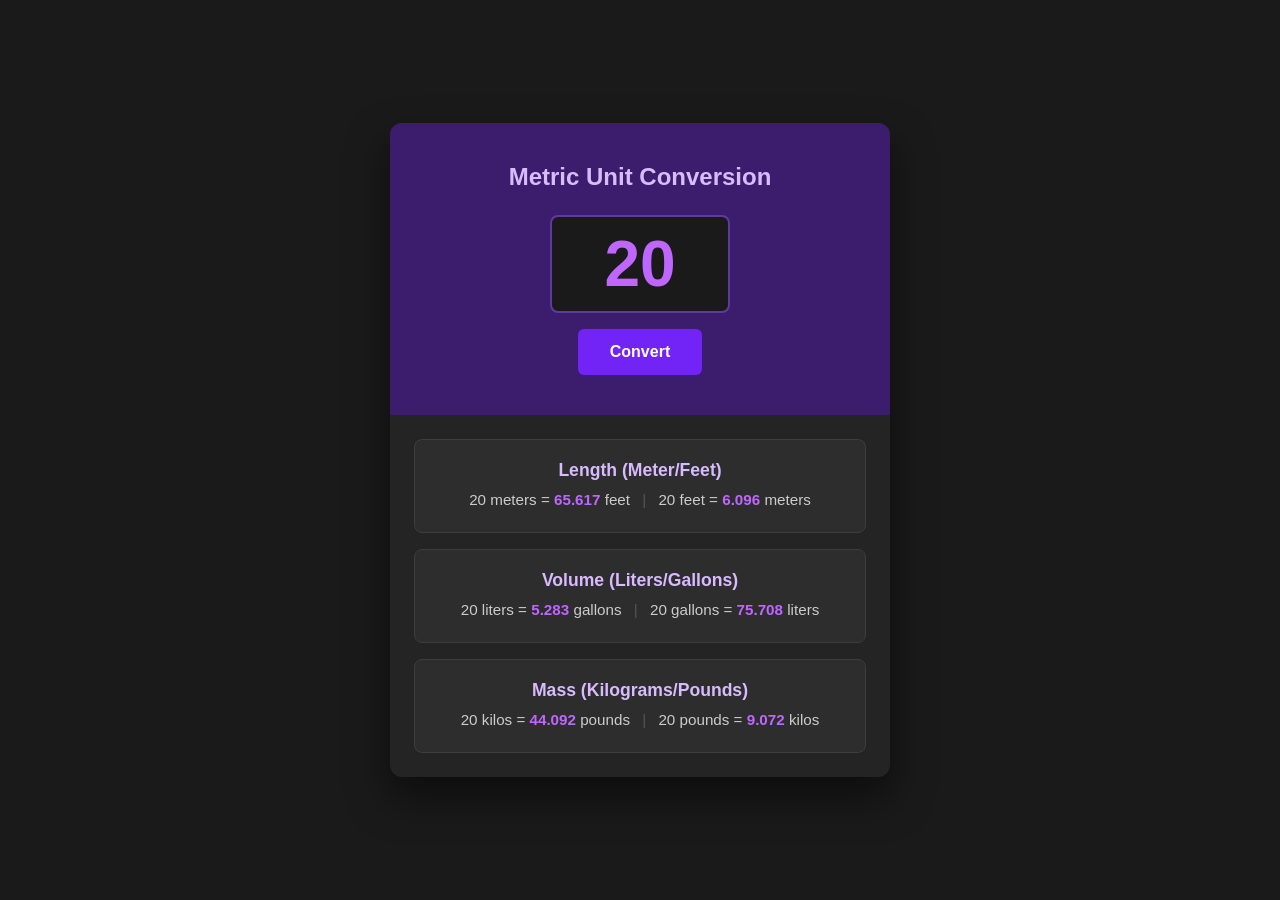
<file: unit-converter/index.html>
<!DOCTYPE html>
<html lang="en">
<head>
    <meta charset="UTF-8">
    <meta name="viewport" content="width=device-width, initial-scale=1.0">
    <title>Dark Unit Converter</title>
    <link rel="stylesheet" href="style.css">
</head>
<body>
    <div class="converter-container">
        <!-- Header Section -->
        <header class="header">
            <h1>Metric Unit Conversion</h1>
            <div class="input-group">
                <input type="number" id="input-number" class="input-field" value="20">
                <button id="convert-btn" class="convert-btn">Convert</button>
            </div>
        </header>

        <!-- Results Section -->
        <main class="results-section">
            <!-- Length Card -->
            <div class="result-card">
                <h2 class="card-title">Length (Meter/Feet)</h2>
                <p id="length-results" class="conversion-text">
                    <span class="unit-input">20</span> meters = <span id="meter-to-feet" class="result-number">65.616</span> feet 
                    <span class="pipe-separator">|</span> 
                    <span class="unit-input">20</span> feet = <span id="feet-to-meter" class="result-number">6.096</span> meters
                </p>
            </div>

            <!-- Volume Card -->
            <div class="result-card">
                <h2 class="card-title">Volume (Liters/Gallons)</h2>
                <p id="volume-results" class="conversion-text">
                    <span class="unit-input">20</span> liters = <span id="liters-to-gallons" class="result-number">5.283</span> gallons 
                    <span class="pipe-separator">|</span> 
                    <span class="unit-input">20</span> gallons = <span id="gallons-to-liters" class="result-number">75.708</span> liters
                </p>
            </div>

            <!-- Mass Card -->
            <div class="result-card">
                <h2 class="card-title">Mass (Kilograms/Pounds)</h2>
                <p id="mass-results" class="conversion-text">
                    <span class="unit-input">20</span> kilos = <span id="kilos-to-pounds" class="result-number">44.092</span> pounds 
                    <span class="pipe-separator">|</span> 
                    <span class="unit-input">20</span> pounds = <span id="pounds-to-kilos" class="result-number">9.072</span> kilos
                </p>
            </div>
        </main>
    </div>
    <script src="script.js"></script>
</body>
</html>
</file>
<file: unit-converter/style.css>
/* CSS Reset and Global Styles */
* {
    margin: 0;
    padding: 0;
    box-sizing: border-box;
}

body {
    font-family: 'Inter', -apple-system, BlinkMacSystemFont, "Segoe UI", Roboto, sans-serif;
    background-color: #1a1a1a;
    color: #f0f0f0;
    display: flex;
    justify-content: center;
    align-items: center;
    min-height: 100vh;
    padding: 20px;
}

/* Main Container */
.converter-container {
    background-color: #242424;
    width: 100%;
    max-width: 500px;
    border-radius: 12px;
    overflow: hidden;
    box-shadow: 0 20px 40px rgba(0, 0, 0, 0.5);
}

/* Header Section */
.header {
    background-color: #3b1c6d;
    padding: 40px 20px;
    text-align: center;
}

.header h1 {
    color: #d8baff;
    font-size: 1.5rem;
    margin-bottom: 24px;
    font-weight: 700;
}

.input-group {
    display: flex;
    flex-direction: column;
    align-items: center;
    gap: 16px;
}

.input-field {
    background-color: #1a1a1a;
    color: #bf66ff;
    font-size: 4rem;
    font-weight: 800;
    border: 2px solid #5d3b9e;
    border-radius: 8px;
    padding: 10px;
    width: 180px;
    text-align: center;
    outline: none;
    transition: border-color 0.2s;
}

.input-field:focus {
    border-color: #7124f5;
}

/* Hide number arrows */
.input-field::-webkit-outer-spin-button,
.input-field::-webkit-inner-spin-button {
    -webkit-appearance: none;
    margin: 0;
}
.input-field[type=number] {
    -moz-appearance: textfield;
}

.convert-btn {
    background-color: #7124f5;
    color: white;
    border: none;
    border-radius: 6px;
    padding: 14px 32px;
    font-size: 1rem;
    font-weight: 600;
    cursor: pointer;
    transition: transform 0.1s, background-color 0.2s;
}

.convert-btn:active {
    transform: scale(0.98);
}

.convert-btn:hover {
    background-color: #5d1be3;
}

/* Results Section */
.results-section {
    padding: 24px;
    display: flex;
    flex-direction: column;
    gap: 16px;
}

/* Result Cards */
.result-card {
    background-color: #2d2d2d;
    border-radius: 8px;
    padding: 20px;
    text-align: center;
    border: 1px solid #3d3d3d;
}

.card-title {
    color: #d8baff;
    font-size: 1.1rem;
    margin-bottom: 8px;
    font-weight: 600;
}

.conversion-text {
    color: #cccccc;
    font-size: 0.95rem;
    line-height: 1.5;
}

.result-number {
    color: #bf66ff;
    font-weight: 700;
}

.pipe-separator {
    color: #555;
    margin: 0 8px;
}
</file>
